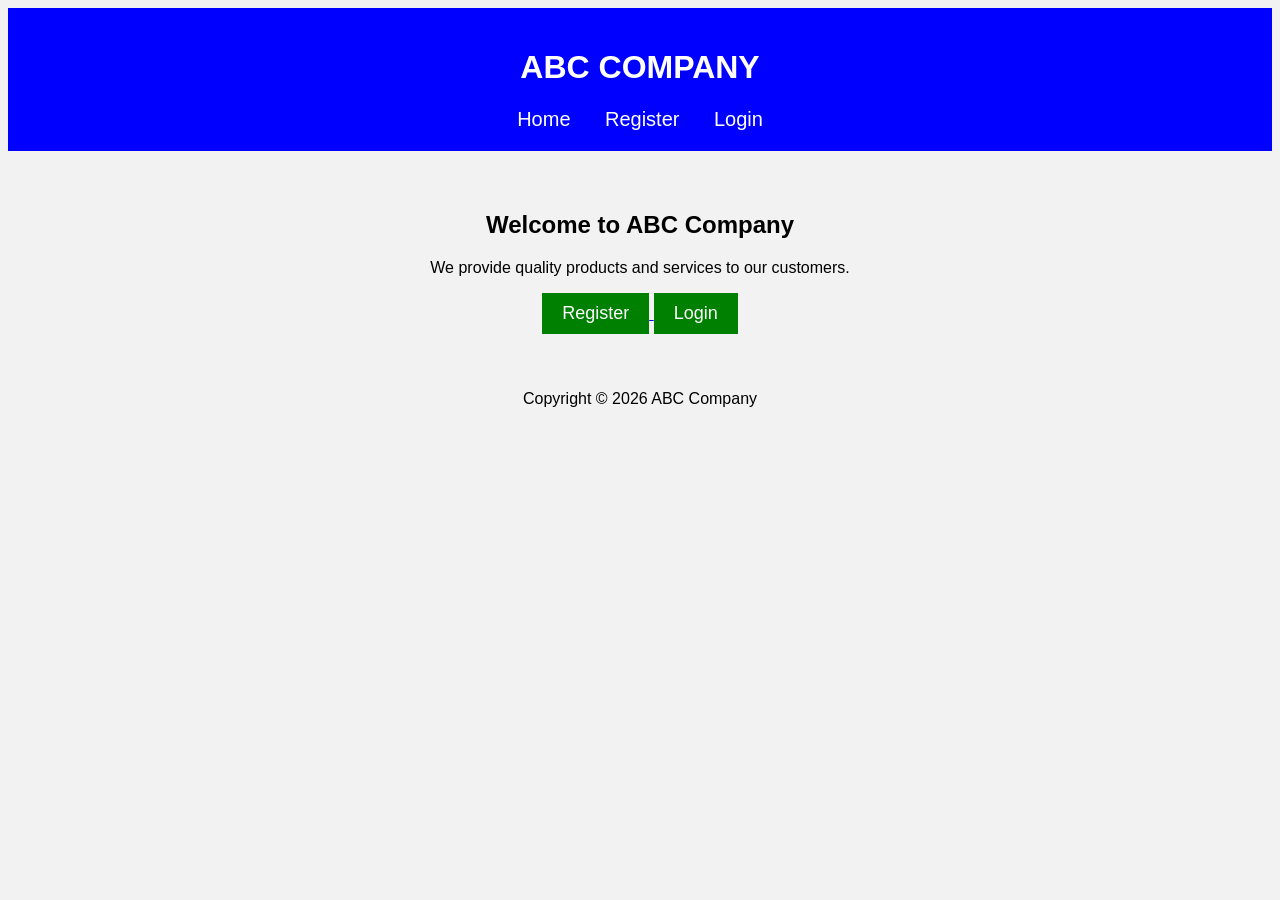
<file: index.html>
<!DOCTYPE html>
<html>
<head>
    <title>ABC Company</title>
    <link rel="stylesheet" href="style.css">
</head>

<body>

<header>
    <h1>ABC COMPANY</h1>

    <nav>
        <a href="index.html">Home</a>
        <a href="register.html">Register</a>
        <a href="login.html">Login</a>
    </nav>
</header>

<section>

<h2>Welcome to ABC Company</h2>

<p>
We provide quality products and services to our customers.
</p>

<a href="register.html">
<button>Register</button>
</a>

<a href="login.html">
<button>Login</button>
</a>

</section>

<footer>

<p>Copyright © 2026 ABC Company</p>

</footer>

<script src="script.js"></script>

</body>

</html>
</file>
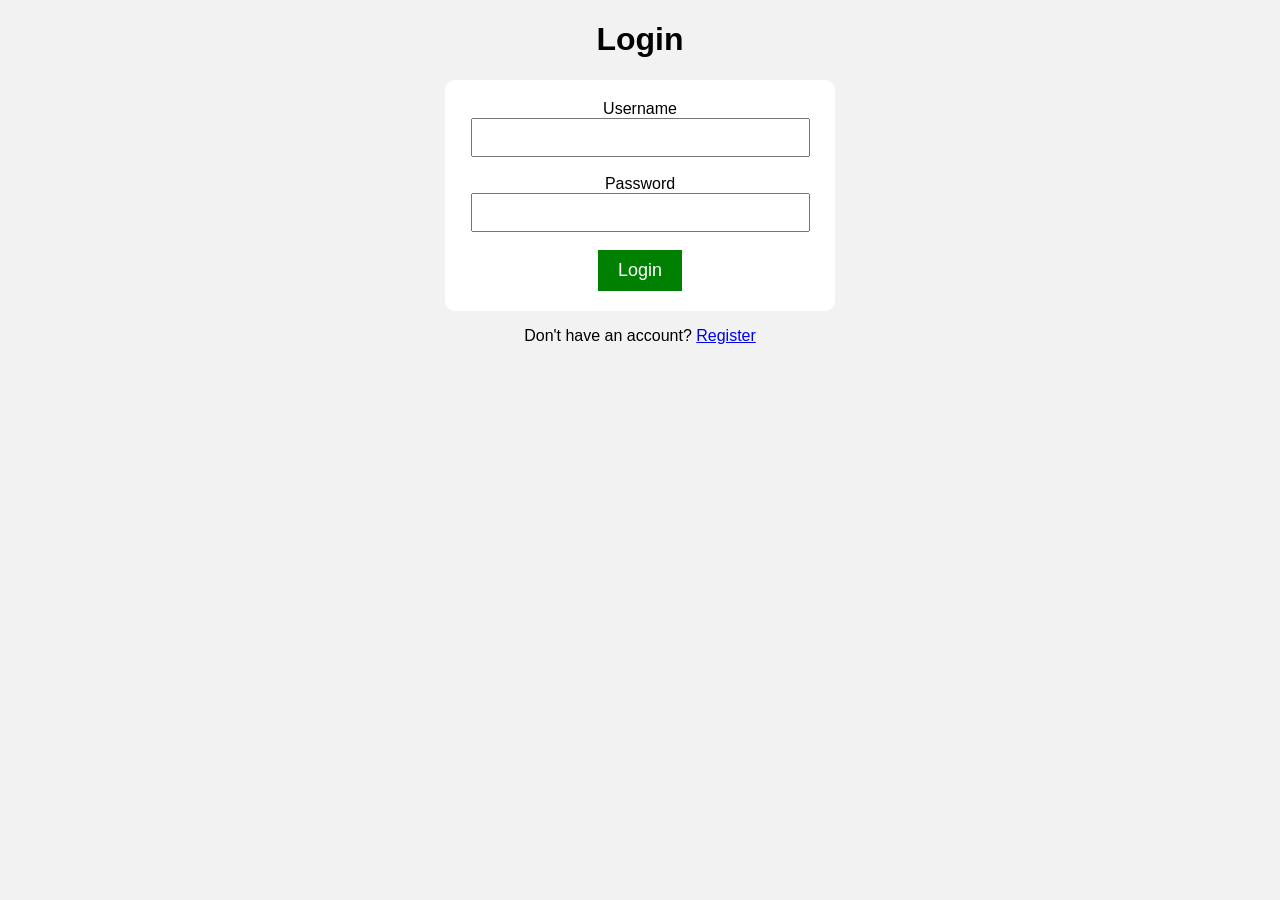
<file: login.html>
<!DOCTYPE html>

<html>

<head>

<title>Login</title>

<link rel="stylesheet" href="style.css">

</head>

<body>

<h1>Login</h1>

<form>

<label>Username</label>

<input type="text">

<br><br>

<label>Password</label>

<input type="password">

<br><br>

<a href="welcome.html">

<button type="button">

Login

</button>

</a>

</form>

<p>

Don't have an account?

<a href="register.html">

Register

</a>

</p>

</body>

</html>
</file>
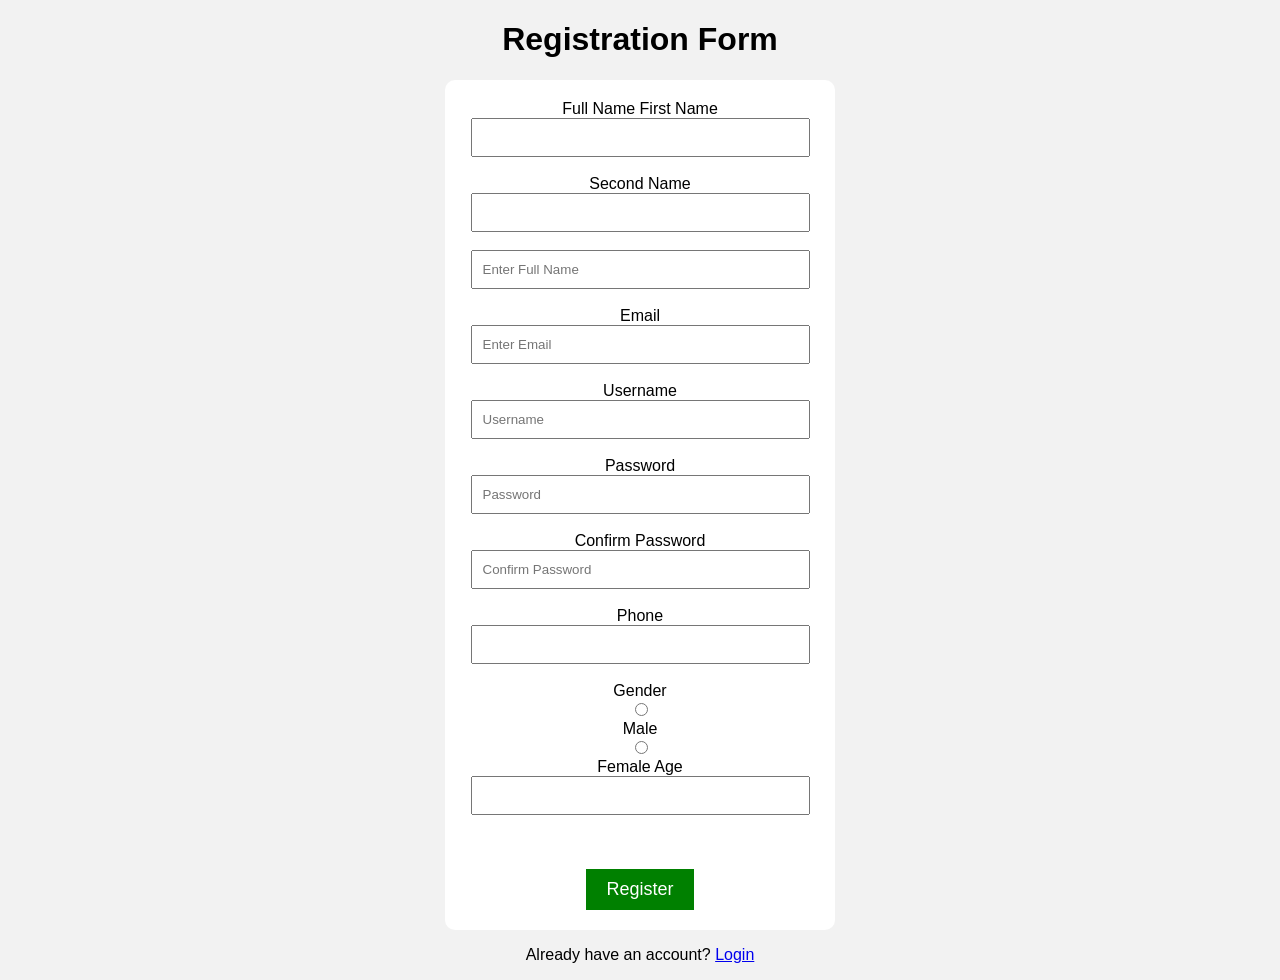
<file: register.html>
<!DOCTYPE html>
<html>

<head>

<title>Register</title>

<link rel="stylesheet" href="style.css">

</head>

<body>

<h1>Registration Form</h1>

<form>

<label>Full Name</label>
<label>First Name</label><br>
<input type="text"><br><br>

<label>Second Name</label><br>
<input type="text"><br><br>

<input type="text" placeholder="Enter Full Name">

<br><br>

<label>Email</label>

<input type="email" placeholder="Enter Email">

<br><br>

<label>Username</label>

<input type="text" placeholder="Username">

<br><br>

<label>Password</label>

<input type="password" placeholder="Password">

<br><br>

<label>Confirm Password</label>

<input type="password" placeholder="Confirm Password">

<br><br>
<label>Phone</label><br>
<input type="tel"><br><br>

<label>Gender</label><br>

<input type="radio" name="gender">
Male

<input type="radio" name="gender">
Female
<label>Age</label><br>
<input type="number"><br><br>
<br><br>
<button>Register</button>

</form>

<p>

Already have an account?

<a href="login.html">

Login

</a>

</p>

</body>

</html>
</file>
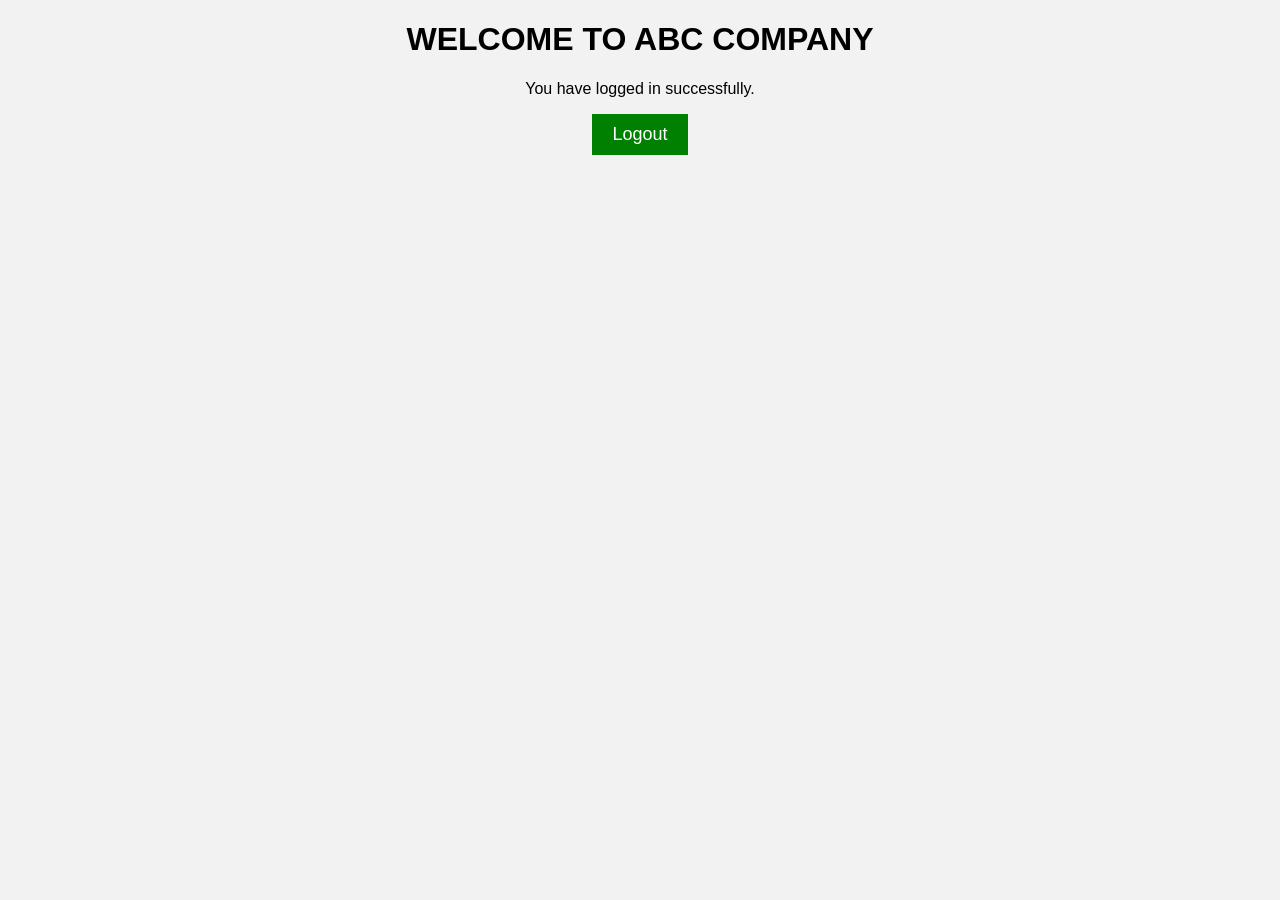
<file: welcome.html>
<!DOCTYPE html>

<html>

<head>

<title>Welcome</title>

<link rel="stylesheet" href="style.css">

</head>

<body>

<h1>

WELCOME TO ABC COMPANY

</h1>

<p>

You have logged in successfully.

</p>

<a href="login.html">

<button>

Logout

</button>

</a>

</body>

</html>
</file>
<file: style.css>
body{

font-family:Arial;

background:#f2f2f2;

text-align:center;

}

header{

background:blue;

color:white;

padding:20px;

}

nav a{

text-decoration:none;

color:white;

margin:15px;

font-size:20px;

}

section{

padding:40px;

}

button{

background:green;

color:white;

padding:10px 20px;

border:none;

font-size:18px;

cursor:pointer;

}

button:hover{

background:darkgreen;

}

form{

background:white;

width:350px;

margin:auto;

padding:20px;

border-radius:10px;

}

input{

width:90%;

padding:10px;

}
</file>
